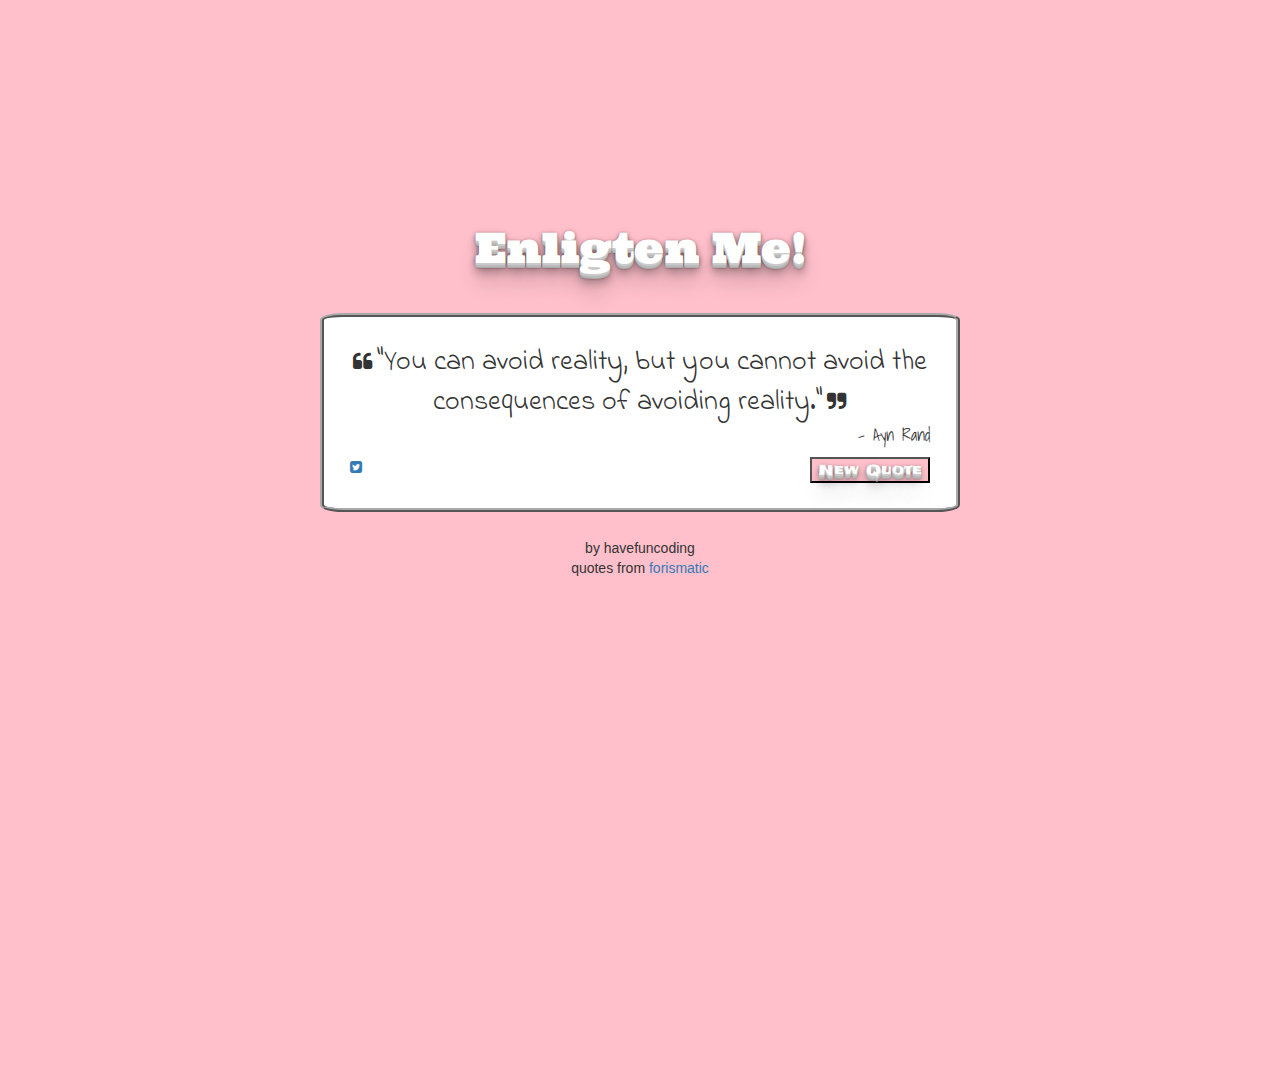
<file: p03-random-quote-machine/index.html>
<!DOCTYPE html>
<html>
  <head>
    <meta charset="UTF-8">
    <title>Random Quote Machine</title>
    <link rel='stylesheet prefetch' href='https://cdnjs.cloudflare.com/ajax/libs/twitter-bootstrap/3.3.7/css/bootstrap.min.css'>
    <link rel='stylesheet prefetch' href='https://maxcdn.bootstrapcdn.com/font-awesome/4.7.0/css/font-awesome.min.css'>
    <link rel="stylesheet" href="custom.css">
  </head>

  <body>

    <!-- title -->
    <div class="container-fluid text-center top">
      <p id="page-title">Enligten Me!</p>
    </div> <!-- /title -->

    <!-- quote box -->
    <div class="container-fluid bottom">

      <!-- quote -->
      <div class="row quote text-center quote">
        <div class="col-sm-12">
          <i class="fa fa-quote-left"></i>
          <span id="quote">"You can avoid reality, but you cannot avoid the consequences of avoiding reality."</span>
          <i class="fa fa-quote-right"></i>
        </div>
      </div> <!-- /quote -->

      <!-- auhor -->
      <div class="row author text-right author">
        <div class="col-sm-6 col-sm-offset-6">
          <p id="author">- Ayn Rand</p>
        </div>
      </div><!-- /row author -->

      <!-- buttons -->
      <div class="row buttons">
        <div class="col-sm-2 col-sm-offset-0 text-left">
          <a href="https://twitter.com/share" target="_blank"><i class="fa fa-twitter-square"></i></a>
        </div>
        <div class="col-sm-4 col-sm-offset-6 text-right">
          <button>New Quote</button>
        </div>
      </div> <!-- /row buttons -->

    </div><!-- /div box -->

    <!-- foot -->
    <div class="container-fluid text-center foot">
      <span id="ref">by havefuncoding</span>
      <p id="attrib">quotes from <a href="http://forismatic.com/en/" target="_blank">forismatic</a></p>
    </div>

    <!-- jquery, bootstrap, js -->
    <script src='https://cdnjs.cloudflare.com/ajax/libs/jquery/3.1.0/jquery.min.js'></script>
    <script src='https://cdnjs.cloudflare.com/ajax/libs/twitter-bootstrap/3.3.7/js/bootstrap.min.js'></script>
    <script src="action.js"></script>
  </body>
</html>
</file>
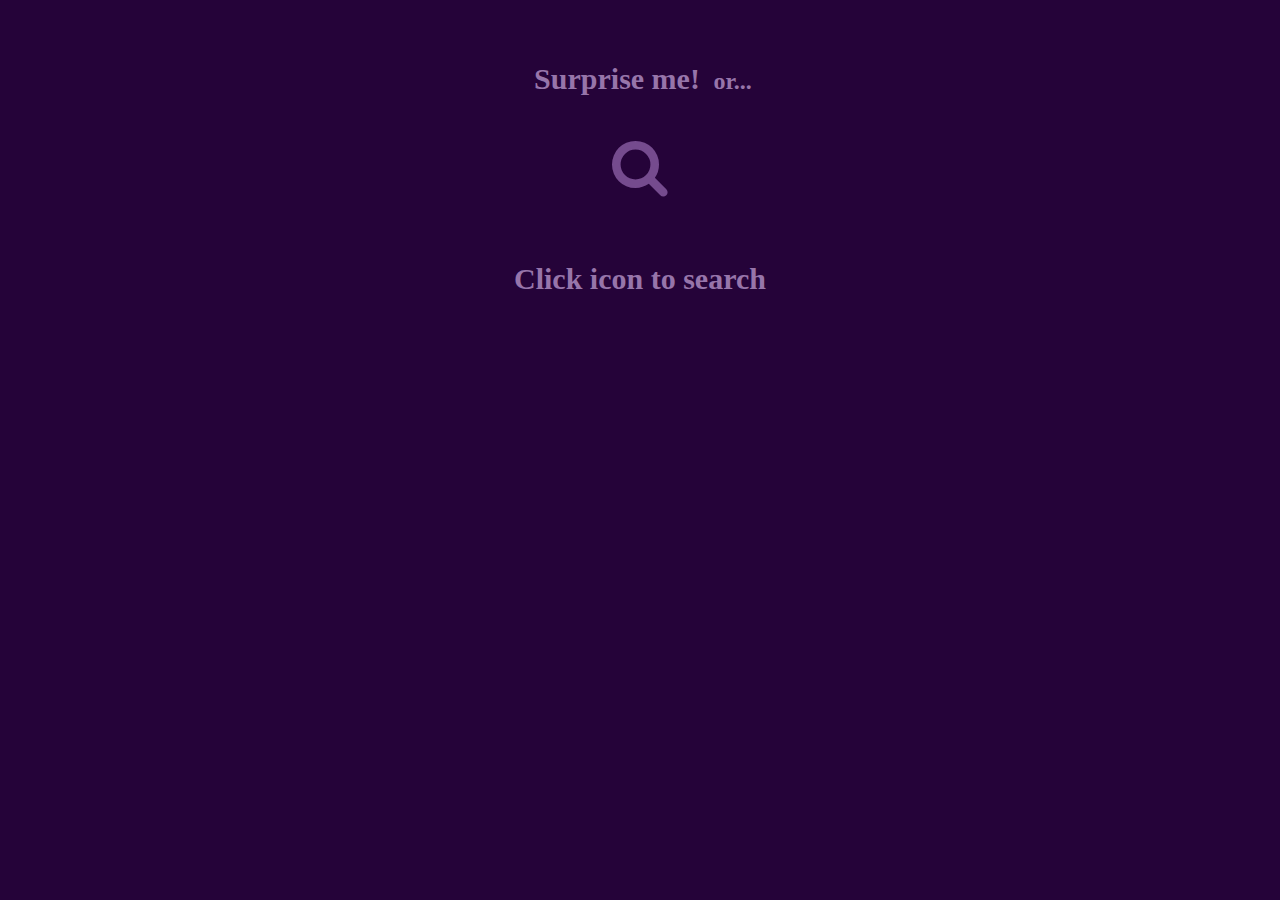
<file: p05-wikipedia-viewer/index.html>
<!DOCTYPE html>
<html>
  <head>
    <meta charset="utf-8">
    <link rel='stylesheet prefetch' href='https://cdnjs.cloudflare.com/ajax/libs/twitter-bootstrap/3.3.7/css/bootstrap.min.css'>
    <link rel='stylesheet prefetch' href='https://maxcdn.bootstrapcdn.com/font-awesome/4.7.0/css/font-awesome.min.css'>
    <link rel="stylesheet" href="custom.css">
    <title>Wikipedia Viewer</title>
  </head>
  <body>

    <!-- container -->
    <div class="container text-center">
      <!-- Random Search -->
      <div class="random-search">
        <button id="random-search">
          Surprise me!
        </button>
        <span style="font-size:0.8em;">or...</span>
      </div>

      <!-- User Search -->
      <div class="user-search">
        <button id="user-search-icon"><i class="fa fa-search"></i>
          </div>
        <div class="user-search">
          <input type="search" list="search-suggestions" id="user-search-field" class="form-control" placeholder="Enter search..." />
          <button id="clear-btn">Close</button>
          <button id="search-btn">Search</button>
        </div>

        <!-- Text Instruction to Search -->
        <div class="text-search">
          <p id="text-search">Click icon to search</p>
        </div>

        <!-- Search Results -->
        <div class="search-results">
          <ul id="search-results">
          </ul>
        </div>

    </div> <!-- /container -->

    <!-- jquery, bootstrap, js -->
    <script src='https://cdnjs.cloudflare.com/ajax/libs/jquery/3.1.0/jquery.min.js'></script>
    <script src='https://cdnjs.cloudflare.com/ajax/libs/twitter-bootstrap/3.3.7/js/bootstrap.min.js'></script>
    <script src="action.js"></script>

    </script>
  </body>
</html>
</file>
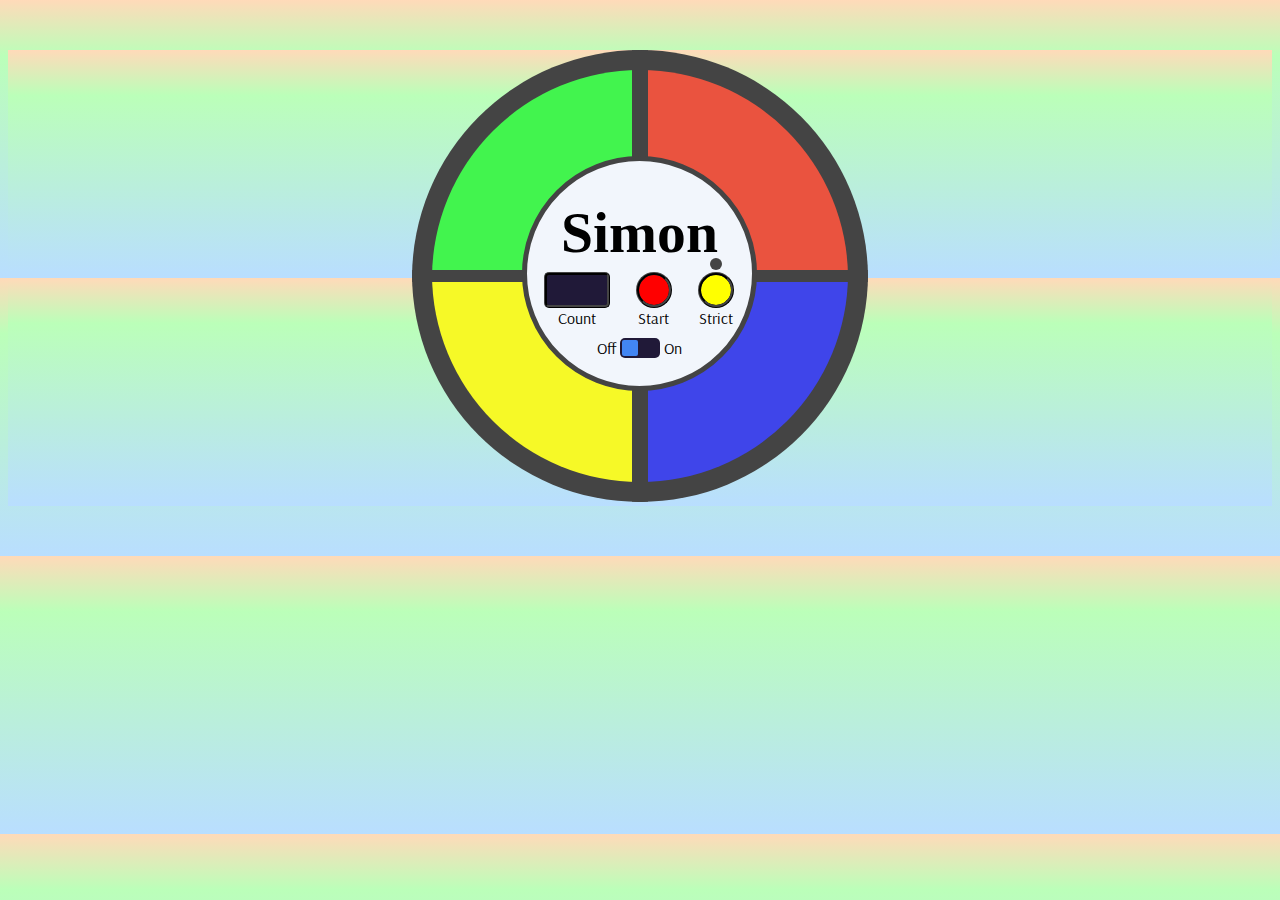
<file: p10-simon-game/index.html>
<!DOCTYPE html>
<html>
  <head>
    <meta charset="utf-8">
    <title>Simon Game</title>
    <!-- style sheet -->
    <link rel="stylesheet" href="style.css">
  </head>
  <body>

    <!-- OUTER CIRCLE -->
    <div id="outer">
      <div id="top">
        <div id="green" class="btnColor pointer-when-on"></div>
        <div id="red" class="btnColor pointer-when-on"></div>
      </div>
      <div id="bottom">
        <div id="yellow" class="btnColor pointer-when-on"></div>
        <div id="blue" class="btnColor pointer-when-on"></div>
      </div>
    </div> <!-- /OUTER CIRCLE -->

    <!-- INNER CIRCLE -->
    <div id="inner">
      <div id="name">
        <h1>Simon</h1>
      </div>
      <div id="settings">
        <div id="row-strict-light">
          <div id="filler"></div>
          <div id="strict-light">
            <div></div>
          </div>
        </div>
        <div id="row-settings-group">
          <div id="count">
            <div id="count-field"></div>
            <div class="label">Count</div>
          </div>
          <div id="start">
            <div id="start-button" class="pointer-when-on"></div>
            <div class="label">Start</div>
          </div>
          <div id="strict">
            <div id="strict-button" class="pointer-when-on"></div>
            <div class="label">Strict</div>
          </div>
        </div>
      </div>
      <div id="switch">
        <div id="switch-label-off">Off
        </div>
        <div id="switch-field">
          <div id="switch-toggle" class="toggle-off"></div>
        </div>
        <div id="switch-label-on">On
        </div>
      </div>
    </div> <!-- /INNER CIRCLE -->

    <!-- jQuery plugin -->
    <script src='https://cdnjs.cloudflare.com/ajax/libs/jquery/3.1.0/jquery.min.js'></script>
    <!-- javascript file -->
    <script src="index.js"></script>
  </body>
</html>
</file>
<file: p03-random-quote-machine/custom.css>
/* importing google fonts */
@import url("https://fonts.googleapis.com/css?family=Frijole|Indie+Flower|Shadows+Into+Light|Ultra");

/* just for testing layout */
* {
  /*border: 1px solid black;*/
}

/******************************
BODY / SHARED
******************************/
html,
body {
  height: 100%;
  background-color: pink;
}

.container-fluid {
  position: relative;
  width: 50%;
  padding: 2%;
}

#page-title,
button {
  /* 3D effect from mark otto, http://markdotto.com/playground/3d-text/ */
  text-shadow: 0 1px 0 #ccc,
               0 2px 0 #c9c9c9,
               0 3px 0 #bbb,
               0 4px 0 #b9b9b9,
               0 5px 0 #aaa,
               0 6px 1px rgba(0,0,0,.1),
               0 0 5px rgba(0,0,0,.1),
               0 1px 3px rgba(0,0,0,.3),
               0 3px 5px rgba(0,0,0,.2),
               0 5px 10px rgba(0,0,0,.25),
               0 10px 10px rgba(0,0,0,.2),
               0 20px 20px rgba(0,0,0,.15);
}

/******************************
PAGE TITLE
******************************/

#page-title {
  font-size: 3em;
  font-family: "Ultra";
  color: white;
}

.top {
  position: relative;
  margin: 15% auto auto auto;
}


/******************************
QUOTE BOX
******************************/

.bottom {
  border: 4px ridge darkgray;
  border-radius: 3.5%;
  background-color: white;
}

/******************************
QUOTE & AUTHOR
******************************/

#quote {
  font-size: 2em;
  font-family: "Indie Flower";
}

.fa-quote-left,
.fa-quote-right {
  font-size: 1.5em;
}

#author {
  font-size: 1.2em;
  font-family: "Shadows Into Light";
}


/******************************
NEW QUOTE BUTTON
******************************/

#tweet {
  background-color: green;
}

button {
  font-family: "Frijole";
  color: white;
  background-color: pink;
}
</file>
<file: p05-wikipedia-viewer/custom.css>
/*google fonts*/
@import url(https://fonts.googleapis.com/css?family=Aclonica|Cabin+Sketch|Crafty+Girls|Ultra);

/*just for testing layout*/
* {
  /*border: 1px solid black;*/
}

/*************************
BODY
*************************/

body {
  background-color: #250339;
  font-family: "Crafty Girls";
  font-size: 3em;
  font-weight: 900;
  color: #9775AA;
}


/*************************
CONTENT
*************************/

.container {
  margin: auto;
  position: absolute;
  top: 0; right: 0; bottom: 0; left: 0;
}

/*************************
RANDOM SEARCH
*************************/

#random-search {
  margin-top: 5%;
  margin-bottom: 3%;
  background-color: Transparent;
  border: none;
}


/*************************
USER SEARCH
*************************/

#user-search-icon {
  background-color: Transparent;
  border: none;
}

#user-search-field {
  width: 40%;
  margin: 0 auto;
}

#clear-btn,
#search-btn {
  height: 25px;
  font-size: 0.5em;
}

#user-search-field {
  background-color: white;
}

#user-search-icon,
#user-search-field {
  margin-bottom: 2%;
}

/*search icon*/
.fa-search {
  font-size: 2em;
  color: #754B8E;
}


/*************************
TEXT TO SEARCH
*************************/

.text-search {
  margin-top: 3%;
}


/*************************
AUTOCOMPLETE SUGGESTIONS
*************************/

.ui-menu-item {
  background-color: #401255;
  color: #9974AA;
  list-style-type: none;
  font-size: 0.5em;
  font-family: "Aclonica";
  width: 37%;
  margin-left: -3.4%;
  padding-left: 1%;
}


/*************************
RESULT LIST
*************************/

#search-results {
  list-style-type: none;
  margin-bottom: 5%;
}

#search-results li {
  color: white;
  font-family: "Cabin Sketch";
  font-size: 0.6em;
  text-align: left;
  background-color: #401255;
  font-weight: 200;
  color: #9974AA;
  padding: 1% 2%;
}
</file>
<file: p10-simon-game/style.css>
/* ==============================
GENERAL
============================== */

@import url('https://fonts.googleapis.com/css?family=Arsenal|Unica+One');

html, body {
  /*http://www.w3schools.com/css/css3_gradients.asp*/
  /*http://www.colorpicker.com/bbffb9*/
  background: repeating-linear-gradient(#FFDAB9, #BBFFB9 10%, #B9DEFF 50%);

}



/* ==============================
   OUTER CIRCLE (COLOR)
============================== */

#outer {
  /*455px breaking inline locally but showing gap in codepen*/
  /*using flex workaround below*/
  width: 456px;
  height: 456px;
  margin: 50px auto; /*px instead % else #inner moving around*/
}

#top,
#bottom {
  /*http://stackoverflow.com/a/10277235*/
  display: flex;
  justify-content: center;
}

.btnColor {
  width: 200px;
  height: 200px;
  border: 8px solid #444;
  display: inline-block;
}

#green {
  background-color: #42f44e;
  border-top-left-radius: 100%;
  border-top: 20px solid #444;
  border-left: 20px solid #444;
  overflow: hidden; /*prevent clicks outside curved borders*/
}

#red {
  background-color: #ea533f;
  border-top-right-radius: 100%;
  float: right;
  border-top: 20px solid #444;
  border-right: 20px solid #444;
}


#blue {
  background-color: #3f45ea;
  border-bottom-right-radius: 100%;
  float: right;
  border-bottom: 20px solid #444;
  border-right: 20px solid #444;
}

#yellow {
  background-color: #f6f927;
  border-bottom-left-radius: 100%;
  border-bottom: 20px solid #444;
  border-left: 20px solid #444;
}

#bottom {
  position: relative;
  top: -4px;
}


/* ==============================
   INNER CIRCLE (SETTINGS)
============================== */


#inner {
  background-color: #f2f6fc;
  border: 5px solid #444;
  border-radius: 50%;
  width: 225px;
  height: 225px;
  position: absolute;
  margin-top: -400px; /*brings #inner up based on #outer height*/
  left: 50%; /*first aligns left margin to screen center*/
  margin-left: -118px; /*then pull left from center based on #outer width*/
  text-align: center;
}

/***** NAME *****/

#name > h1 {
  font-family: "Berkshire Swash";
  font-size: 3.6em;
}

/***** SETTINGS *****/

#settings {
  margin-top: -45px;
  font-family: "Arsenal";
}

#row-strict-light,
#row-settings-group {
  display: flex; /*does the work of inline*/
  justify-content: center;
  padding: 0 5px;
}

#filler {
  width: 80%;
}

#strict-light {
  width: 33%;
  padding-bottom: 2px;
}

#strict-light > div {
  width: 12px;
  height: 12px;
  background-color: #444;
  margin: 0 auto;
  border-radius: 50%;
}

#count,#start,#strict {
  flex-grow: 1; /*stretches to fill horizontally*/
}

#count-field,
#start-button,
#strict-button {
  margin: 0 auto;
  height: 30px;
  border: 3px ridge #444;
}

#count {
  width: 30%;
}

#count-field {
  background-color: #201938;
  width: 60px;
  border-radius: 5px;
  color: white;
  font-family: "Unica One";
  font-size: 1.5em;
}

#start-button {
  width: 30px;
  background-color: red;
  border-radius: 50%;
}

#strict-button {
  width: 30px;
  background-color: yellow;
  border-radius: 50%;
}

/***** SWITCH *****/

#switch {
  margin-top: 10px;
  display: flex;
  justify-content: center;
}

#switch-field {
  width: 40px;
  height: 20px;
  background-color: #201938;
  margin: 0 4px;
  border-radius: 5px;
}

.toggle-off {
  width: 16px;
  height: 16px;
  background-color: #4286f4;
  border-radius: 2px;
  margin: 2px;
}

.toggle-on {
  width: 16px;
  height: 16px;
  background-color: #4286f4;
  border-radius: 2px;
  margin: 2px;
  float: right;
}

#settings,
#switch {
  font-family: "Arsenal";
}



/* ==============================
   CURSOR (POINTER / DEFAULT)
============================== */

#switch-field {
  cursor: pointer;
}

.pointer-when-on {
  cursor: default;
}
</file>
